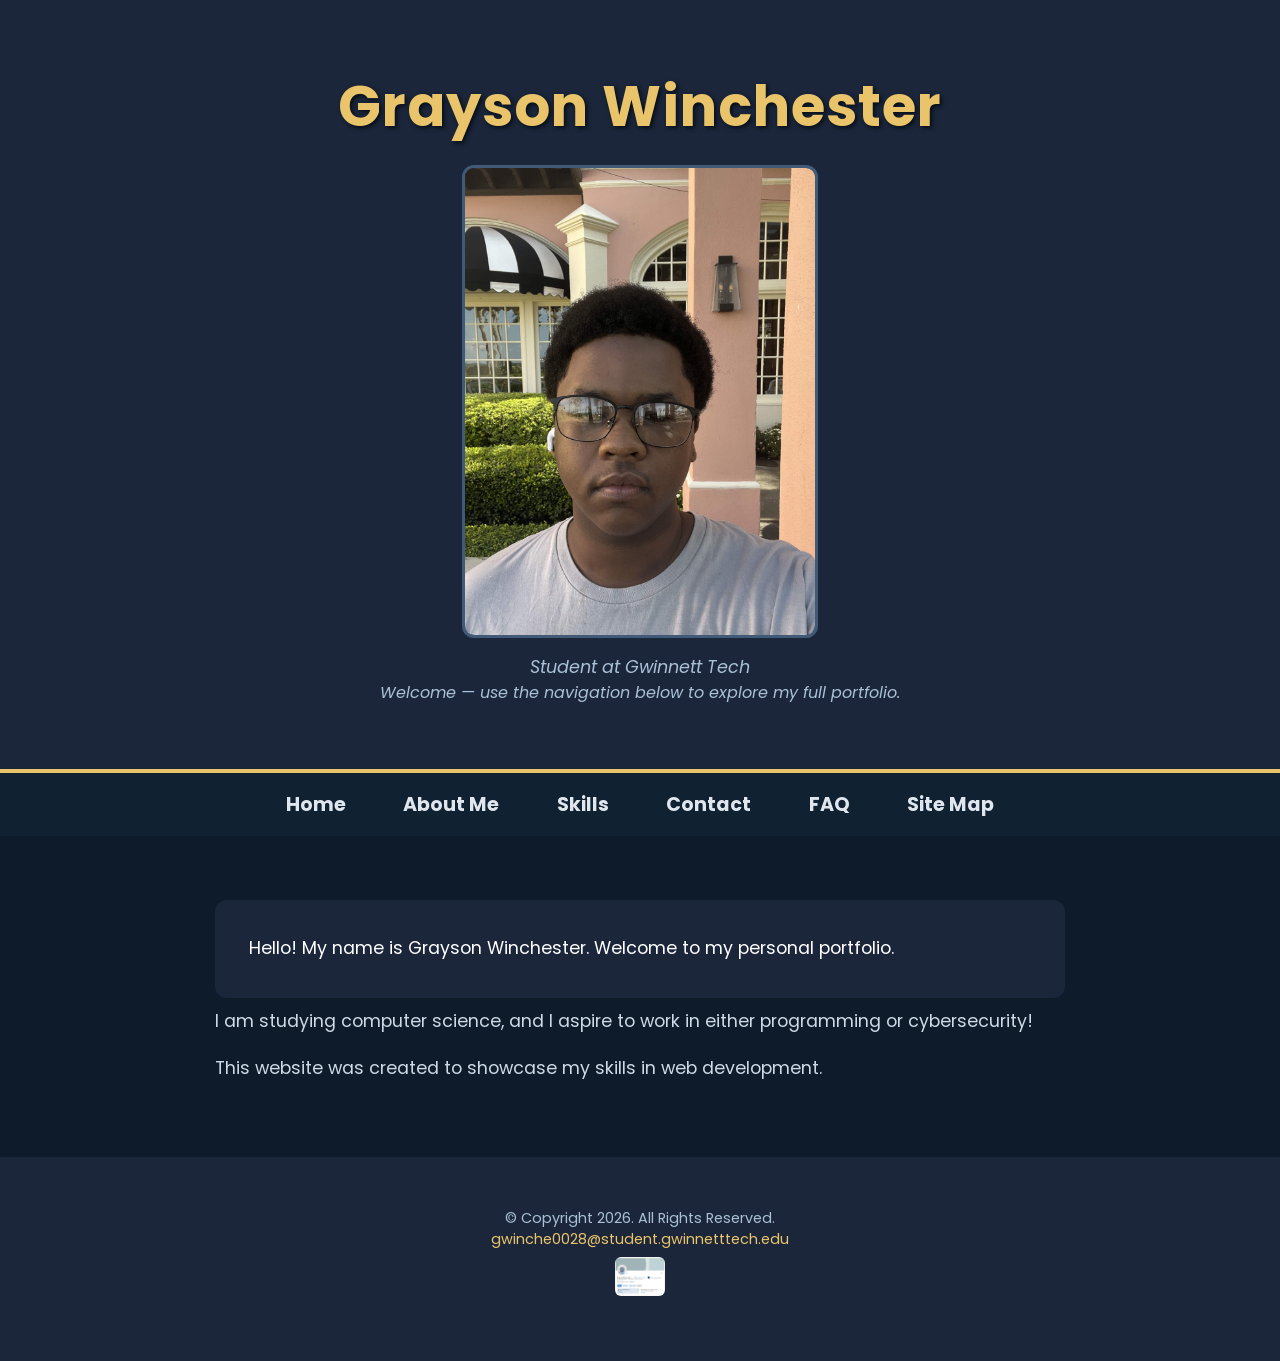
<file: index.html>
<!DOCTYPE html>
<!-- Grayson Winchester, index.html, 6/21/2026 -->
<html lang="en">
<head>
    <meta charset="utf-8">
	<meta name="viewport" content="width=device-width, initial-scale=1.0">
	<title>Grayson Winchester | Computer Science Student Portfolio</title>
    <meta name="description" content="The personal portfolio of Grayson Winchester, a computer science student at Gwinnett Tech pursuing programming and cybersecurity.">
    <title>Grayson Winchester's Portfolio</title>
	<link rel="stylesheet" href="css/styles.css">
    <link href="https://fonts.googleapis.com/css2?family=Poppins:wght@400;600;700&display=swap" rel="stylesheet">
</head>
<body>
    <header>
        <h1>Grayson Winchester</h1>
        <figure>
            <img src="Grayson Winchester.jpg" alt="Selfie">
            <figcaption class="tagline">Student at Gwinnett Tech</figcaption>
        </figure>
        <p class="mobile-only">Tap a menu item to explore my portfolio.</p>
        <p class="desktop-only">Welcome — use the navigation below to explore my full portfolio.</p>
    </header>
    <nav>
        <div class="hamburger" onclick="toggleMenu()">&#9776;</div>
        <ul id="navMenu">
            <li><a href="index.html">Home</a></li>
            <li><a href="about.html">About Me</a></li>
            <li><a href="skills.html">Skills</a></li>
            <li><a href="contact.html">Contact</a></li>
			<li><a href="faq.html">FAQ</a></li>
            <li><a href="sitemap.html">Site Map</a></li>
        </ul>
    </nav>
    <main>
        <section>
            <p class="intro">Hello! My name is Grayson Winchester. Welcome to my personal portfolio.</p>
            <p>I am studying computer science, and I aspire to work in either programming or cybersecurity!</p>
            <p>This website was created to showcase my skills in web development.</p>
        </section>
    </main>
    <footer>
        <p>&copy; Copyright 2026. All Rights Reserved.</p>
        <p><a href="gwinche0028@student.gwinnetttech.edu">gwinche0028@student.gwinnetttech.edu</a></p>
        <p>
            <a href="https://www.linkedin.com/in/grayson-w-9117a8295/">
                <img src="linkedin.png" alt="LinkedIn" class="social-icon">
            </a>
        </p>
    </footer>
<script src="script.js"></script>
</body>
</html>
</file>
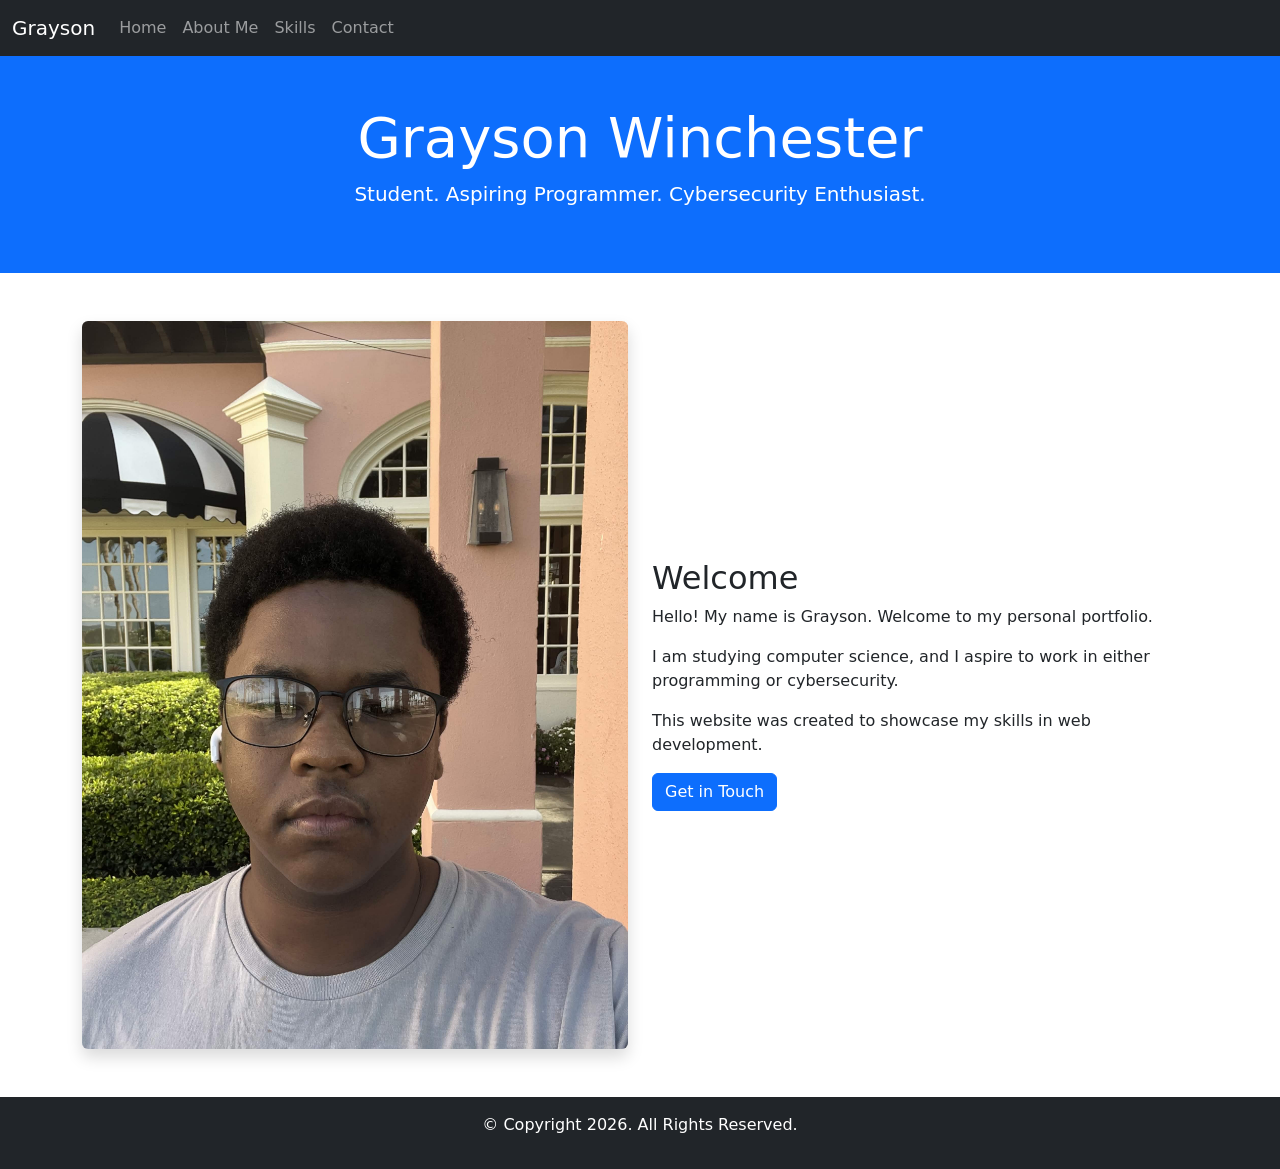
<file: portfolio-bootstrap/index.html>
<!DOCTYPE html>
<!-- Grayson Winchester, 7/19/2026 -->
<html lang="en">
<head>
    <meta charset="utf-8">
    <meta name="viewport" content="width=device-width, initial-scale=1">
    <title>Grayson | Portfolio</title>
    <link href="https://cdn.jsdelivr.net/npm/bootstrap@5.3.3/dist/css/bootstrap.min.css" rel="stylesheet">
</head>
<body>
    <!-- Navbar -->
    <nav class="navbar navbar-expand-lg navbar-dark bg-dark">
        <div class="container-fluid">
            <a class="navbar-brand" href="index.html">Grayson</a>
            <button class="navbar-toggler" type="button" data-bs-toggle="collapse" data-bs-target="#navLinks">
                <span class="navbar-toggler-icon"></span>
            </button>
            <div class="collapse navbar-collapse" id="navLinks">
                <ul class="navbar-nav">
                    <li class="nav-item"><a class="nav-link" href="index.html">Home</a></li>
                    <li class="nav-item"><a class="nav-link" href="about.html">About Me</a></li>
                    <li class="nav-item"><a class="nav-link" href="skills.html">Skills</a></li>
                    <li class="nav-item"><a class="nav-link" href="contact.html">Contact</a></li>
                </ul>
            </div>
        </div>
    </nav>

    <!-- Jumbotron -->
    <div class="container-fluid py-5 bg-primary text-white text-center">
        <h1 class="display-4">Grayson Winchester</h1>
        <p class="lead">Student. Aspiring Programmer. Cybersecurity Enthusiast.</p>
    </div>

    <!-- Main content -->
    <main class="container my-5">
        <div class="row align-items-center">
            <div class="col-md-6 text-center">
                <img src="Grayson Winchester.jpg" alt="Selfie" class="img-fluid rounded shadow">
            </div>
            <div class="col-md-6">
                <h2>Welcome</h2>
                <p>Hello! My name is Grayson. Welcome to my personal portfolio.</p>
                <p>I am studying computer science, and I aspire to work in either programming or cybersecurity.</p>
                <p>This website was created to showcase my skills in web development.</p>
                <a href="contact.html" class="btn btn-primary">Get in Touch</a>
            </div>
        </div>
    </main>

    <!-- Footer -->
    <footer class="bg-dark text-white text-center py-3">
        <p>&copy; Copyright 2026. All Rights Reserved.</p>
    </footer>

    <!-- Bootstrap JavaScript (needed for the navbar toggle) -->
    <script src="https://cdn.jsdelivr.net/npm/bootstrap@5.3.3/dist/js/bootstrap.bundle.min.js"></script>
</body>
</html>
</file>
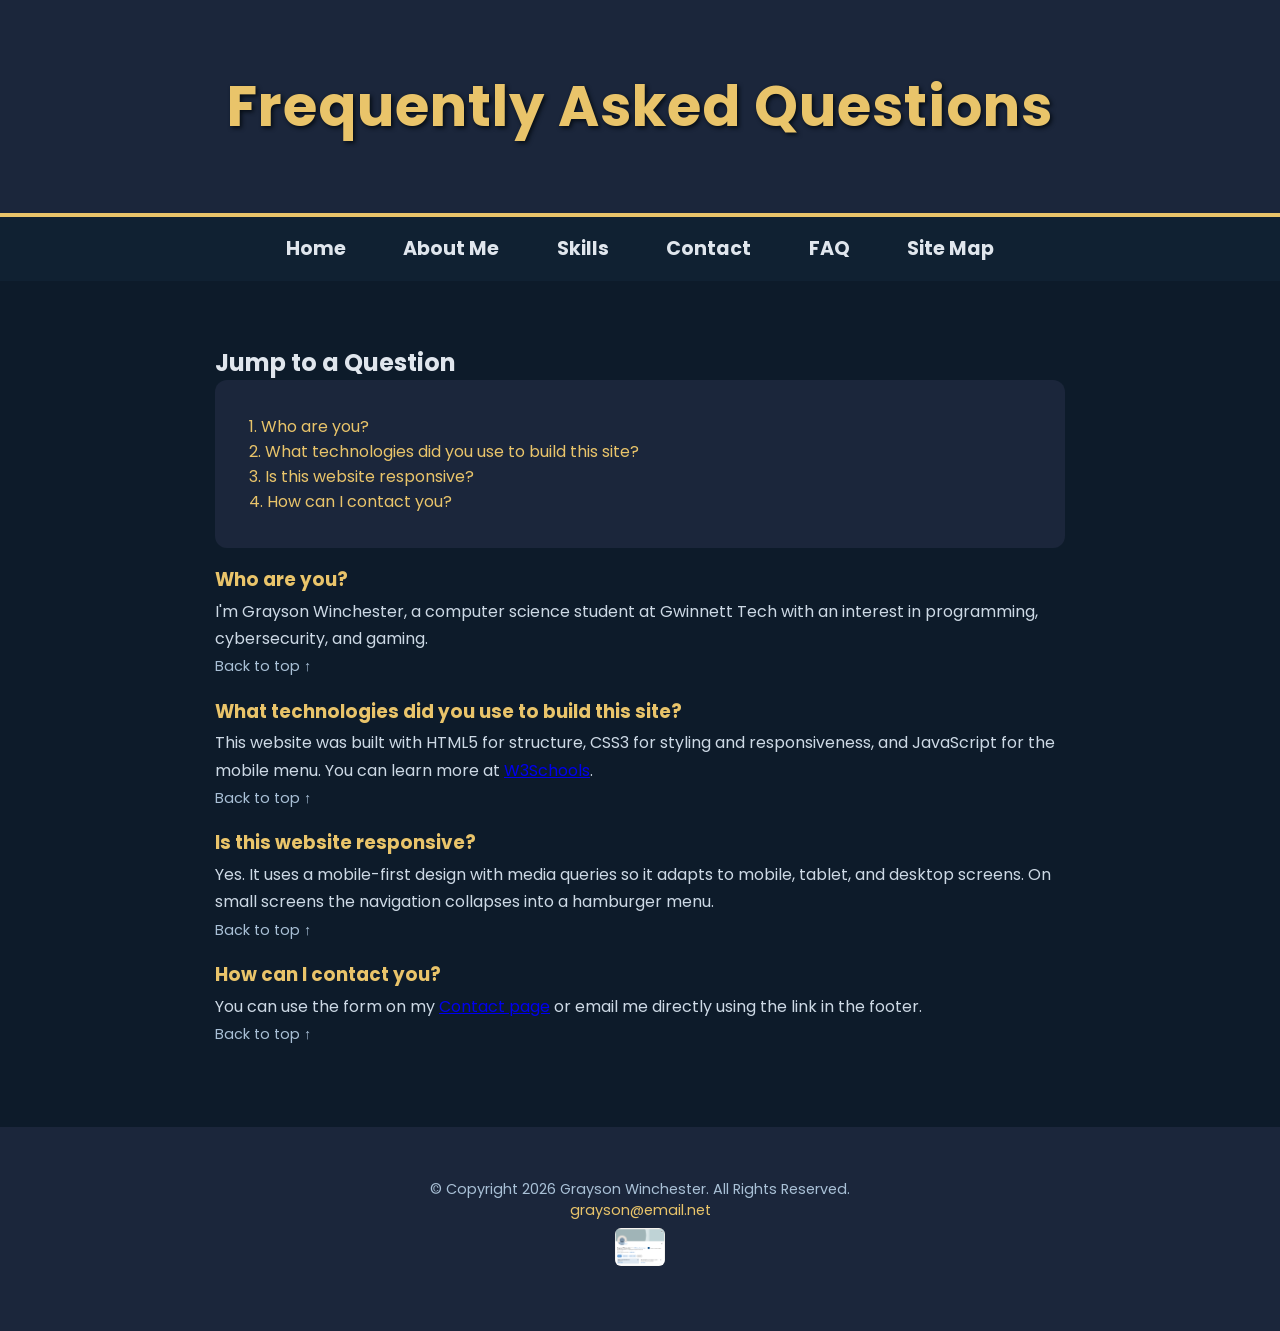
<file: faq.html>
<!DOCTYPE html>
<!-- Grayson Winchester, faq.html, 7/19/2026 -->
<html lang="en">
<head>
    <meta charset="utf-8">
    <meta name="viewport" content="width=device-width, initial-scale=1.0">
    <meta name="description" content="Frequently asked questions about Grayson Winchester and this portfolio.">
    <meta name="keywords" content="FAQ, frequently asked questions, portfolio">
    <meta name="author" content="Grayson Winchester">
    <title>Grayson Winchester | FAQ</title>
    <link rel="stylesheet" href="css/styles.css">
    <link href="https://fonts.googleapis.com/css2?family=Poppins:wght@400;600;700&display=swap" rel="stylesheet">
</head>
<body id="top">
    <header>
        <h1>Frequently Asked Questions</h1>
    </header>
    <nav>
        <div class="hamburger" onclick="toggleMenu()">&#9776;</div>
        <ul id="navMenu">
            <li><a href="index.html">Home</a></li>
            <li><a href="about.html">About Me</a></li>
            <li><a href="skills.html">Skills</a></li>
            <li><a href="contact.html">Contact</a></li>
            <li><a href="faq.html">FAQ</a></li>
            <li><a href="sitemap.html">Site Map</a></li>
        </ul>
    </nav>
    <main>
        <section>
            <h2>Jump to a Question</h2>
            <!-- Internal fragment links that jump down the page -->
            <ul class="faq-links">
                <li><a href="#q1">1. Who are you?</a></li>
                <li><a href="#q2">2. What technologies did you use to build this site?</a></li>
                <li><a href="#q3">3. Is this website responsive?</a></li>
                <li><a href="#q4">4. How can I contact you?</a></li>
            </ul>
        </section>
        <section>
            <!-- Description list of questions and answers -->
            <dl>
                <dt id="q1">Who are you?</dt>
                <dd>I'm Grayson Winchester, a computer science student at Gwinnett Tech with an interest in programming, cybersecurity, and gaming.
                <br><a href="#top" class="back-to-top">Back to top &uarr;</a></dd>

                <dt id="q2">What technologies did you use to build this site?</dt>
                <dd>This website was built with HTML5 for structure, CSS3 for styling and responsiveness, and JavaScript for the mobile menu. You can learn more at <a href="https://www.w3schools.com" target="_blank">W3Schools</a>.
                <br><a href="#top" class="back-to-top">Back to top &uarr;</a></dd>

                <dt id="q3">Is this website responsive?</dt>
                <dd>Yes. It uses a mobile-first design with media queries so it adapts to mobile, tablet, and desktop screens. On small screens the navigation collapses into a hamburger menu.
                <br><a href="#top" class="back-to-top">Back to top &uarr;</a></dd>

                <dt id="q4">How can I contact you?</dt>
                <dd>You can use the form on my <a href="contact.html">Contact page</a> or email me directly using the link in the footer.
                <br><a href="#top" class="back-to-top">Back to top &uarr;</a></dd>
            </dl>
        </section>
    </main>
    <footer>
        <p>&copy; Copyright 2026 Grayson Winchester. All Rights Reserved.</p>
        <p><a href="mailto:grayson@email.net">grayson@email.net</a></p>
        <p><a href="https://www.linkedin.com" target="_blank"><img src="linkedin.png" alt="LinkedIn" class="social-icon"></a></p>
    </footer>
    <script src="script.js"></script>
</body>
</html>
</file>
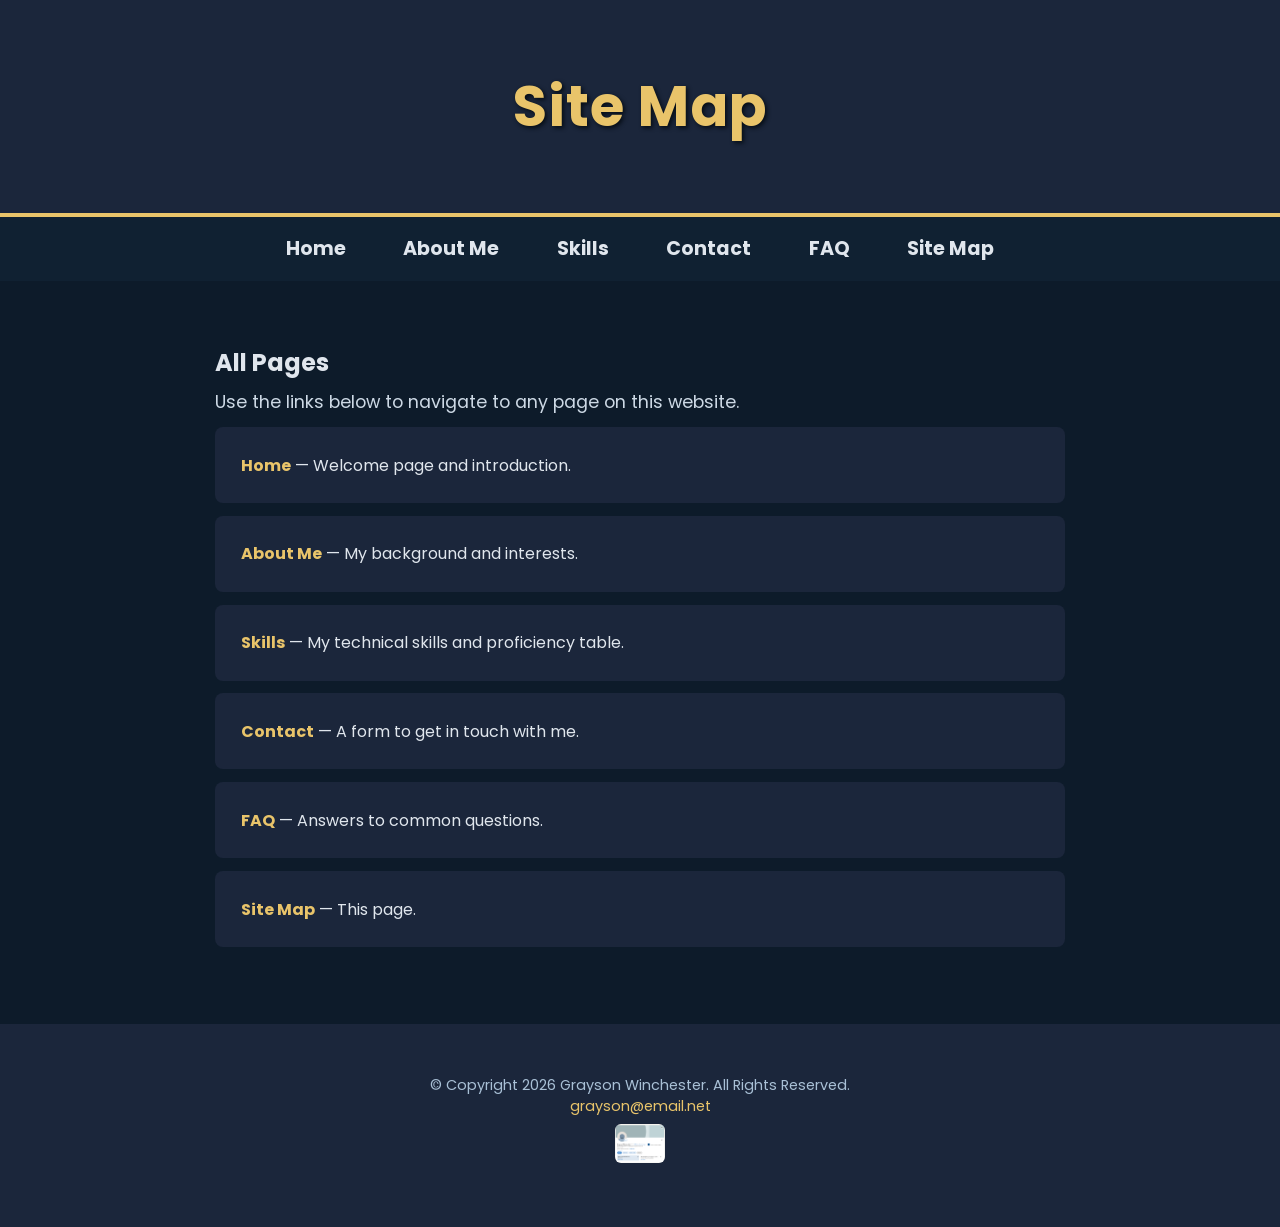
<file: sitemap.html>
<!DOCTYPE html>
<!-- Grayson Winchester, sitemap.html, 7/19/2026 -->
<html lang="en">
<head>
    <meta charset="utf-8">
    <meta name="viewport" content="width=device-width, initial-scale=1.0">
    <meta name="description" content="Site map for Grayson Winchester's personal portfolio with links to every page.">
    <meta name="keywords" content="site map, navigation, portfolio pages">
    <meta name="author" content="Grayson Winchester">
    <title>Grayson Winchester | Site Map</title>
    <link rel="stylesheet" href="css/styles.css">
    <link href="https://fonts.googleapis.com/css2?family=Poppins:wght@400;600;700&display=swap" rel="stylesheet">
</head>
<body id="top">
    <header>
        <h1>Site Map</h1>
    </header>
    <nav>
        <div class="hamburger" onclick="toggleMenu()">&#9776;</div>
        <ul id="navMenu">
            <li><a href="index.html">Home</a></li>
            <li><a href="about.html">About Me</a></li>
            <li><a href="skills.html">Skills</a></li>
            <li><a href="contact.html">Contact</a></li>
            <li><a href="faq.html">FAQ</a></li>
            <li><a href="sitemap.html">Site Map</a></li>
        </ul>
    </nav>
    <main>
        <section>
            <h2>All Pages</h2>
            <p>Use the links below to navigate to any page on this website.</p>
            <!-- Site map list of every page -->
            <ul class="sitemap-list">
                <li><a href="index.html">Home</a> &mdash; Welcome page and introduction.</li>
                <li><a href="about.html">About Me</a> &mdash; My background and interests.</li>
                <li><a href="skills.html">Skills</a> &mdash; My technical skills and proficiency table.</li>
                <li><a href="contact.html">Contact</a> &mdash; A form to get in touch with me.</li>
                <li><a href="faq.html">FAQ</a> &mdash; Answers to common questions.</li>
                <li><a href="sitemap.html">Site Map</a> &mdash; This page.</li>
            </ul>
        </section>
    </main>
    <footer>
        <p>&copy; Copyright 2026 Grayson Winchester. All Rights Reserved.</p>
        <p><a href="mailto:grayson@email.net">grayson@email.net</a></p>
        <p><a href="https://www.linkedin.com" target="_blank"><img src="linkedin.png" alt="LinkedIn" class="social-icon"></a></p>
    </footer>
    <script src="script.js"></script>
</body>
</html>
</file>
<file: css/styles.css>
/* Grayson Winchester, styles.css, 6/21/2026 */

/* ===== MOBILE VIEWPORT STYLES ===== */

/* CSS Reset */
body, header, nav, main, footer, h1, h2, p, img, a, ul, li, section, article, aside, figure, figcaption {
    margin: 0;
    padding: 0;
    border: 0;
}
/* Body */
body {
    background-color: #0d1b2a;
    color: #e0e6ed;
    font-family: 'Poppins', Verdana, sans-serif;
}

/* Header */
header {
    background-color: #1b263b;
    text-align: center;
    padding: 5% 3%;
    border-bottom: 4px solid #e9c46a;
}

header h1 {
    font-size: 2.2em;
    color: #e9c46a;
    letter-spacing: 1px;
}

header img {
    max-width: 100%;
    width: 350px;
    display: block;
    margin: 1em auto;
    border-radius: 12px;
    border: 3px solid #415a77;
}
/* Class: tagline */
.tagline {
    font-size: 1.1em;
    font-style: italic;
    color: #a9c0d6;
}

/* Mobile-friendly navigation: full-width stacked links */
nav {
    background-color: #102132;
}

nav ul {
    list-style-type: none;
}

nav li {
    border-bottom: 1px solid #1b263b;
}

nav a {
    display: block;
    text-align: center;
    color: #e0e6ed;
    text-decoration: none;
    font-weight: bold;
    font-size: 1.2em;
    padding: 0.9em;
}

nav a:hover {
    color: #e9c46a;
    background-color: #1b263b;
}

/* Main */
main {
    padding: 5% 4%;
}

main p {
    font-size: 1.1em;
    line-height: 1.7;
    padding: 0.5em 0;
    color: #cdd9e5;
}

/* Class: intro */
.intro {
    background-color: #1b263b;
    padding: 4%;
    border-radius: 12px;
    color: #ffffff;
}

/* Footer */
footer {
    background-color: #1b263b;
    text-align: center;
    padding: 4%;
    font-size: 0.9em;
    color: #a9c0d6;
}

footer a {
    color: #e9c46a;
    text-decoration: none;
}

/* Show mobile content, hide desktop content by default */
.mobile-only {
    display: block;
}

.desktop-only {
    display: none;
}

/* Skill cards with box shadow */
.skill-card {
    background-color: #1b263b;
    padding: 5%;
    margin-bottom: 4%;
    border-radius: 12px;
    box-shadow: 4px 4px 12px #060d15;
}

.skill-card h2 {
    color: #e9c46a;
    margin-bottom: 0.4em;
}

.skill-card:hover {
    transform: scale(1.05);
    transition: transform 0.3s;
}

/* Text shadow on main headings */
header h1 {
    text-shadow: 2px 2px 4px #060d15;
}

/* ===== TABLE STYLES ===== */
table {
    width: 100%;
    border-collapse: collapse;
    margin: 1em 0;
}

th, td {
    border: 1px solid #415a77;
    padding: 0.6em;
    text-align: left;
}

th {
    background-color: #1b263b;
    color: #e9c46a;
}

td {
    color: #cdd9e5;
}

/* ===== FORM STYLES ===== */
form {
    background-color: #1b263b;
    padding: 5%;
    border-radius: 12px;
    box-shadow: 4px 4px 12px #060d15;
}

label {
    display: block;
    margin-bottom: 0.3em;
    color: #e9c46a;
    font-weight: bold;
}

input, select, textarea {
    width: 100%;
    padding: 0.5em;
    border-radius: 6px;
    border: 1px solid #415a77;
    font-family: 'Poppins', sans-serif;
}

/* checkbox shouldn't be full-width */
input[type="checkbox"] {
    width: auto;
}

input[type="submit"] {
    width: auto;
    background-color: #e9c46a;
    color: #0d1b2a;
    font-weight: bold;
    padding: 0.7em 2em;
    border: none;
    cursor: pointer;
}

input[type="submit"]:hover {
    background-color: #f4d489;
}

audio {
    width: 100%;
    max-width: 500px;
    margin: 1em 0;
}

/* Hamburger icon */
.hamburger {
    display: block;
    color: #e9c46a;
    font-size: 2em;
    padding: 0.3em 0.6em;
    cursor: pointer;
}

/* Hide nav links by default on mobile */
#navMenu {
    display: none;
}

/* Show them when JavaScript adds the "show" class */
#navMenu.show {
    display: block;
}

/* Transform: rotate the icon slightly on hover */
.hamburger:hover {
    transform: rotate(90deg);
    transition: transform 0.3s;
}

/* Social media icon */
.social-icon {
    width: 40px;
    height: auto;
    margin: 0.5em 0.3em;
    border-radius: 6px;
    display: inline-block;
}

.social-icon:hover {
    transform: scale(1.15);
    transition: transform 0.3s;
}


dt { color: #e9c46a; font-weight: bold; font-size: 1.15em; margin-top: 1em; }
dd { margin: 0.3em 0 1em 0; color: #cdd9e5; line-height: 1.7; }
.faq-links { background-color: #1b263b; padding: 4%; border-radius: 12px; list-style: none; }
.faq-links a { color: #e9c46a; text-decoration: none; }
.back-to-top { display: inline-block; color: #a9c0d6; font-size: 0.9em; text-decoration: none; }


.sitemap-list { list-style: none; }
.sitemap-list li { background-color: #1b263b; margin-bottom: 0.8em; padding: 3%; border-radius: 8px; }
.sitemap-list a { color: #e9c46a; text-decoration: none; font-weight: bold; }

/* ===== TABLET VIEWPORT (650px and up) ===== */
@media screen and (min-width: 650px) {

    /* Hide mobile-only content on tablet and larger */
    .mobile-only {
        display: none;
    }

    /* Navigation becomes a horizontal row */
    nav ul {
        display: flex;
        justify-content: center;
    }

    nav li {
        border-bottom: none;
    }

    nav a {
        padding: 0.9em 1.5em;
    }

    header h1 {
        font-size: 3em;
    }

    .grid {
        display: grid;
        grid-template-columns: 1fr 1fr;
        grid-gap: 20px;
    }
    
    table {
        font-size: 1.1em;
    }

    form {
        max-width: 500px;
    }

    /* Hide hamburger on larger screens */
    .hamburger {
        display: none;
    }

    /* Always show nav links on tablet and up */
    #navMenu {
        display: flex;
        justify-content: center;
    }

    
}


/* ===== DESKTOP VIEWPORT (1024px and up) ===== */
@media screen and (min-width: 1024px) {

    /* Show desktop-only content */
    .desktop-only {
        display: block;
        font-style: italic;
        color: #a9c0d6;
    }

    /* Center the page and cap its width */
    main {
        max-width: 850px;
        margin: 0 auto;
    }

    header h1 {
        font-size: 3.5em;
    }

    /* Dynamic pseudo-class (hover) for desktop */
    nav a:hover {
        color: #e9c46a;
        background-color: #1b263b;
    }

    footer a:hover {
        text-decoration: underline;
    }

    .grid {
        grid-template-columns: 1fr 1fr 1fr 1fr;
    }

    form {
        max-width: 600px;
    }

    .social-icon {
        width: 50px;
    }
}
</file>
